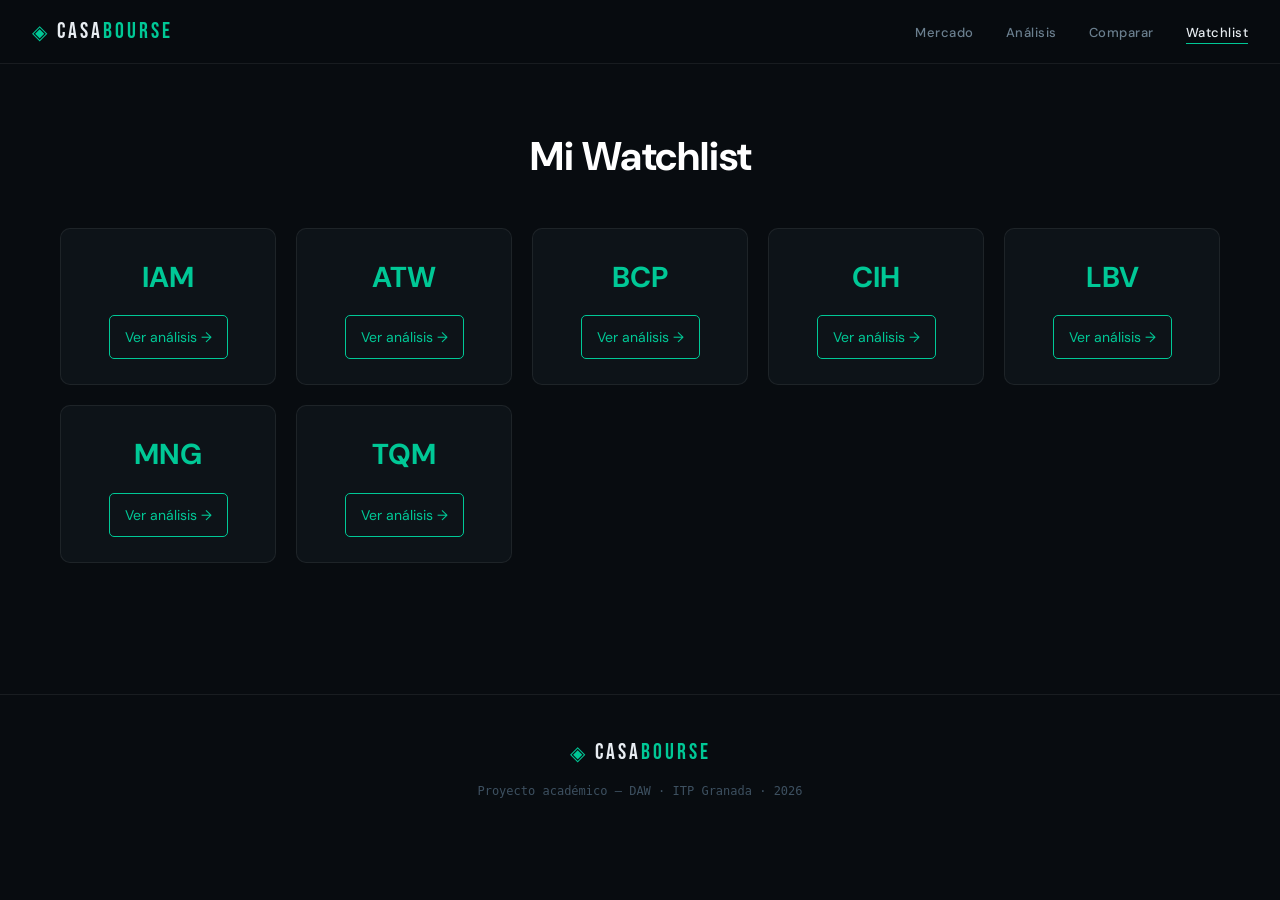
<file: watchlist.html>
<!DOCTYPE html>
<html lang="es">
<head>
    <meta charset="UTF-8">
    <meta name="viewport" content="width=device-width, initial-scale=1.0">
    <title>Watchlist — CASABOURSE</title>
    <link rel="preconnect" href="https://fonts.googleapis.com">
    <link href="https://fonts.googleapis.com/css2?family=Bebas+Neue&family=DM+Sans:wght@300;400;500;600&display=swap" rel="stylesheet">
    <link rel="stylesheet" href="css/style.css">
</head>
<body>

  <nav class="navbar">
    <div class="nav-brand">
      <span class="brand-icon">◈</span>
      <span class="brand-name">CASA<span class="brand-accent">BOURSE</span></span>
    </div>
    <ul class="nav-links">
      <li><a href="index.html">Mercado</a></li>
      <li><a href="stock.html">Análisis</a></li>
      <li><a href="compare.html">Comparar</a></li>
      <li><a href="watchlist.html" class="active">Watchlist</a></li>
    </ul>
  </nav>

  <section class="watchlist-section">
    <div class="container">
      <h1>Mi Watchlist</h1>
      <div class="watchlist-grid" id="watchlistGrid">
        <div class="watchlist-empty">
          <p>📌 Selecciona empresas para agregar a tu watchlist</p>
          <a href="compare.html" class="btn-primary">Explorar empresas →</a>
        </div>
      </div>
    </div>
  </section>

  <footer class="footer">
    <div class="container">
      <div class="nav-brand" style="justify-content:center; margin-bottom:12px;">
        <span class="brand-icon">◈</span>
        <span class="brand-name">CASA<span class="brand-accent">BOURSE</span></span>
      </div>
      <p class="footer-text">Proyecto académico — DAW · ITP Granada · 2026</p>
    </div>
  </footer>

  <script src="js/watchlist.js"></script>
</body>
</html>
</file>
<file: css/style.css>
:root {
  --bg:         #080c10;
  --bg-2:       #0d1318;
  --bg-3:       #111a22;
  --border:     rgba(255,255,255,0.07);
  --green:      #00c896;
  --green-dim:  rgba(0,200,150,0.12);
  --blue:       #3b82f6;
  --blue-dim:   rgba(59,130,246,0.12);
  --amber:      #f59e0b;
  --amber-dim:  rgba(245,158,11,0.12);
  --purple:     #a855f7;
  --purple-dim: rgba(168,85,247,0.12);
  --red:        #ef4444;
  --text:       #e8edf2;
  --text-muted: #6b7f8f;
  --text-dim:   #3d5060;
  --font-head:  'Bebas Neue', sans-serif;
  --font-body:  'DM Sans', sans-serif;
  --font-mono:  'DM Mono', monospace;
  --radius:     12px;
  --radius-sm:  8px;
}

*, *::before, *::after { box-sizing: border-box; margin: 0; padding: 0; }
html { scroll-behavior: smooth; }
body {
  background: var(--bg);
  color: var(--text);
  font-family: var(--font-body);
  font-size: 15px;
  line-height: 1.6;
  overflow-x: hidden;
}
a { text-decoration: none; color: inherit; }
button { cursor: pointer; border: none; background: none; font-family: inherit; }

.container { max-width: 1200px; margin: 0 auto; padding: 0 24px; }

::-webkit-scrollbar { width: 6px; }
::-webkit-scrollbar-track { background: var(--bg); }
::-webkit-scrollbar-thumb { background: var(--bg-3); border-radius: 3px; }


.navbar {
  position: sticky; top: 0; z-index: 100;
  display: flex; align-items: center; justify-content: space-between;
  padding: 0 32px; height: 64px;
  background: rgba(8,12,16,0.85);
  backdrop-filter: blur(20px);
  border-bottom: 1px solid var(--border);
}

.nav-brand { display: flex; align-items: center; gap: 10px; }
.brand-icon { font-size: 20px; color: var(--green); }
.brand-name {
  font-family: var(--font-head);
  font-size: 22px;
  letter-spacing: 3px;
  color: var(--text);
}
.brand-accent { color: var(--green); }

.nav-links { display: flex; gap: 32px; list-style: none; }
.nav-links a {
  font-size: 13px; font-weight: 500;
  color: var(--text-muted);
  letter-spacing: 0.5px;
  transition: color 0.2s;
}
.nav-links a:hover, .nav-links a.active { color: var(--text); }
.nav-links a.active { border-bottom: 1px solid var(--green); padding-bottom: 2px; }

.nav-right { display: flex; align-items: center; gap: 20px; }
.market-status {
  display: flex; align-items: center; gap: 7px;
  font-size: 12px; color: var(--text-muted);
  font-family: var(--font-mono);
}
.dot {
  width: 7px; height: 7px; border-radius: 50%;
  background: var(--green);
  box-shadow: 0 0 6px var(--green);
  animation: pulse 2s infinite;
}
@keyframes pulse {
  0%,100% { opacity: 1; } 50% { opacity: 0.4; }
}
.btn-nav {
  padding: 7px 18px; border-radius: 6px;
  font-size: 13px; font-weight: 500;
  border: 1px solid var(--border);
  color: var(--text-muted);
  transition: all 0.2s;
}
.btn-nav:hover { border-color: var(--green); color: var(--green); }

.hero {
  position: relative;
  display: grid; grid-template-columns: 1fr 1fr;
  align-items: center; gap: 60px;
  min-height: 90vh;
  padding: 80px 80px 80px 80px;
  overflow: hidden;
}

.hero-bg-pattern {
  position: absolute; inset: 0; z-index: 0;
  background:
    radial-gradient(ellipse 60% 60% at 70% 50%, rgba(0,200,150,0.06) 0%, transparent 70%),
    radial-gradient(ellipse 40% 40% at 20% 80%, rgba(59,130,246,0.05) 0%, transparent 60%);
}

/* Moroccan geometric grid */
.hero-bg-pattern::before {
  content: '';
  position: absolute; inset: 0;
  background-image:
    linear-gradient(var(--border) 1px, transparent 1px),
    linear-gradient(90deg, var(--border) 1px, transparent 1px);
  background-size: 60px 60px;
  mask-image: radial-gradient(ellipse 80% 80% at 50% 50%, black 0%, transparent 70%);
}

.hero-content { position: relative; z-index: 1; }

.hero-tag {
  font-family: var(--font-mono);
  font-size: 11px;
  letter-spacing: 3px;
  color: var(--green);
  text-transform: uppercase;
  margin-bottom: 20px;
  display: flex; align-items: center; gap: 8px;
}
.hero-tag::before {
  content: '';
  display: inline-block; width: 24px; height: 1px;
  background: var(--green);
}

.hero-title {
  font-family: var(--font-head);
  font-size: clamp(48px, 6vw, 80px);
  line-height: 0.95;
  letter-spacing: 2px;
  color: var(--text);
  margin-bottom: 24px;
}
.hero-highlight {
  color: transparent;
  -webkit-text-stroke: 2px var(--green);
}

.hero-subtitle {
  font-size: 15px;
  color: var(--text-muted);
  max-width: 440px;
  line-height: 1.7;
  margin-bottom: 40px;
}

.hero-actions { display: flex; gap: 16px; align-items: center; }

.btn-primary {
  padding: 14px 32px;
  background: var(--green);
  color: #000;
  font-weight: 600; font-size: 14px;
  border-radius: var(--radius-sm);
  transition: all 0.2s;
  letter-spacing: 0.5px;
}
.btn-primary:hover {
  background: #00e0a8;
  transform: translateY(-1px);
  box-shadow: 0 8px 24px rgba(0,200,150,0.3);
}

.btn-ghost {
  padding: 14px 32px;
  border: 1px solid var(--border);
  color: var(--text-muted);
  font-size: 14px; border-radius: var(--radius-sm);
  transition: all 0.2s;
}
.btn-ghost:hover { border-color: var(--text-muted); color: var(--text); }

.hero-chart-preview {
  position: relative; z-index: 1;
  background: var(--bg-2);
  border: 1px solid var(--border);
  border-radius: var(--radius);
  padding: 24px;
  height: 300px;
}
.hero-chart-preview::before {
  content: 'IAM · Maroc Telecom · 2024';
  display: block;
  font-family: var(--font-mono);
  font-size: 10px;
  color: var(--text-dim);
  letter-spacing: 1px;
  margin-bottom: 16px;
}


.market-summary, .chart-section, .stocks-section {
  padding: 80px 0;
}

.chart-section { background: var(--bg-2); }

.section-header {
  display: flex; justify-content: space-between; align-items: center;
  margin-bottom: 32px;
}

.section-title {
  font-family: var(--font-head);
  font-size: 32px;
  letter-spacing: 2px;
  color: var(--text);
}

.section-date {
  font-family: var(--font-mono);
  font-size: 11px;
  color: var(--text-dim);
  letter-spacing: 1px;
}


.cards-grid {
  display: grid;
  grid-template-columns: repeat(4, 1fr);
  gap: 16px;
}

.card {
  background: var(--bg-2);
  border: 1px solid var(--border);
  border-radius: var(--radius);
  padding: 28px 24px;
  transition: transform 0.2s, box-shadow 0.2s;
  position: relative;
  overflow: hidden;
}

.card::before {
  content: '';
  position: absolute; top: 0; left: 0; right: 0;
  height: 2px;
}
.card--green::before { background: var(--green); }
.card--blue::before  { background: var(--blue); }
.card--amber::before { background: var(--amber); }
.card--purple::before{ background: var(--purple); }

.card::after {
  content: '';
  position: absolute; bottom: -20px; right: -20px;
  width: 80px; height: 80px;
  border-radius: 50%;
  opacity: 0.08;
}
.card--green::after  { background: var(--green); }
.card--blue::after   { background: var(--blue); }
.card--amber::after  { background: var(--amber); }
.card--purple::after { background: var(--purple); }

.card:hover { transform: translateY(-3px); box-shadow: 0 12px 40px rgba(0,0,0,0.3); }

.card-icon { font-size: 20px; margin-bottom: 16px; }

.card-value {
  font-family: var(--font-head);
  font-size: 38px;
  letter-spacing: 1px;
  margin-bottom: 6px;
  line-height: 1;
}
.card--green .card-value  { color: var(--green); }
.card--blue .card-value   { color: var(--blue); }
.card--amber .card-value  { color: var(--amber); }
.card--purple .card-value { color: var(--purple); }

.card-label {
  font-size: 13px; font-weight: 500;
  color: var(--text);
  margin-bottom: 4px;
}
.card-sub { font-size: 11px; color: var(--text-dim); font-family: var(--font-mono); }

.chart-header {
  display: flex; justify-content: space-between; align-items: center;
  margin-bottom: 24px; flex-wrap: wrap; gap: 16px;
}

.chart-controls { display: flex; gap: 8px; flex-wrap: wrap; }

.chip {
  padding: 6px 14px;
  border-radius: 20px;
  font-size: 12px; font-weight: 500;
  font-family: var(--font-mono);
  border: 1px solid var(--border);
  color: var(--text-muted);
  transition: all 0.2s;
  letter-spacing: 0.5px;
}
.chip:hover { border-color: var(--green); color: var(--green); }
.chip.active {
  background: var(--green-dim);
  border-color: var(--green);
  color: var(--green);
}

.chart-wrap {
  background: var(--bg);
  border: 1px solid var(--border);
  border-radius: var(--radius);
  padding: 28px;
  height: 380px;
}

.table-wrap {
  border: 1px solid var(--border);
  border-radius: var(--radius);
  overflow: hidden;
  margin-top: 24px;
}

.stocks-table {
  width: 100%; border-collapse: collapse;
}

.stocks-table thead {
  background: var(--bg-3);
}

.stocks-table th {
  padding: 14px 20px;
  font-size: 11px; font-weight: 500;
  color: var(--text-muted);
  text-align: left;
  letter-spacing: 1px;
  text-transform: uppercase;
  font-family: var(--font-mono);
  border-bottom: 1px solid var(--border);
}

.stocks-table td {
  padding: 16px 20px;
  font-size: 14px;
  border-bottom: 1px solid var(--border);
  color: var(--text);
}

.stocks-table tbody tr:last-child td { border-bottom: none; }
.stocks-table tbody tr { transition: background 0.15s; }
.stocks-table tbody tr:hover { background: var(--bg-3); }

.ticker-badge {
  font-family: var(--font-mono);
  font-size: 12px;
  font-weight: 500;
  color: var(--green);
  background: var(--green-dim);
  padding: 3px 10px;
  border-radius: 4px;
}

.sector-tag {
  font-size: 11px;
  color: var(--text-muted);
  background: var(--bg-3);
  padding: 3px 10px;
  border-radius: 4px;
}

.roi-positive { color: var(--green); font-family: var(--font-mono); font-weight: 500; }
.roi-negative { color: var(--red);   font-family: var(--font-mono); font-weight: 500; }

.btn-detail {
  padding: 6px 16px;
  border: 1px solid var(--border);
  border-radius: 6px;
  font-size: 12px;
  color: var(--text-muted);
  transition: all 0.2s;
}
.btn-detail:hover { border-color: var(--green); color: var(--green); }

.loading-row {
  text-align: center;
  padding: 40px !important;
  color: var(--text-dim);
  font-family: var(--font-mono);
  font-size: 12px;
}


.footer {
  padding: 40px 0;
  border-top: 1px solid var(--border);
  text-align: center;
}
.footer .nav-brand { justify-content: center; margin-bottom: 12px; }
.footer-text {
  font-size: 12px;
  color: var(--text-dim);
  font-family: var(--font-mono);
  margin-top: 4px;
}


@keyframes fadeUp {
  from { opacity: 0; transform: translateY(24px); }
  to   { opacity: 1; transform: translateY(0); }
}

.hero-content > * { animation: fadeUp 0.7s ease both; }
.hero-tag      { animation-delay: 0.1s; }
.hero-title    { animation-delay: 0.2s; }
.hero-subtitle { animation-delay: 0.3s; }
.hero-actions  { animation-delay: 0.4s; }
.hero-chart-preview { animation: fadeUp 0.7s ease 0.5s both; }

.card { animation: fadeUp 0.6s ease both; }
.card:nth-child(1) { animation-delay: 0.1s; }
.card:nth-child(2) { animation-delay: 0.2s; }
.card:nth-child(3) { animation-delay: 0.3s; }
.card:nth-child(4) { animation-delay: 0.4s; }

.compare-section {
  padding: 40px 20px;
}

.compare-controls {
  display: flex;
  gap: 20px;
  justify-content: center;
  margin: 30px 0;
}

.compare-controls select {
  padding: 10px;
  background: var(--bg-2);
  border: 1px solid var(--border);
  color: white;
  border-radius: 5px;
}

.compare-table {
  width: 100%;
  margin-top: 30px;
  border-collapse: collapse;
}

.compare-table th, .compare-table td {
  padding: 15px;
  text-align: left;
  border-bottom: 1px solid var(--border);
}

.compare-table th {
  background: var(--bg-2);
  font-weight: bold;
}


.container {
  max-width: 1200px;
  margin: 0 auto;
  padding: 0 20px;
}

.compare-section h1 {
  text-align: center;
  margin: 30px 0;
  font-size: 2.5rem;
}

.compare-controls {
  display: flex;
  gap: 20px;
  justify-content: center;
  margin: 30px 0;
  flex-wrap: wrap;
}

.compare-controls select {
  padding: 12px 20px;
  background: var(--bg-2);
  border: 1px solid var(--border);
  color: white;
  border-radius: 5px;
  font-size: 1rem;
  cursor: pointer;
}

.compare-table {
  width: 100%;
  margin-top: 30px;
  border-collapse: collapse;
}

.compare-table th, .compare-table td {
  padding: 15px;
  text-align: left;
  border-bottom: 1px solid var(--border);
}

.compare-table th {
  background: var(--bg-2);
  font-weight: bold;
  color: var(--green);
}

.compare-section {
  background: var(--bg);
  padding: 60px 20px;
}

.compare-section h1 {
  text-align: center;
  font-size: 2.5rem;
  margin: 30px 0;
  color: white;
}

.compare-controls {
  display: flex;
  justify-content: center;
  gap: 15px;
  margin: 30px 0;
  flex-wrap: wrap;
}

.compare-controls select {
  padding: 10px 15px;
  background: var(--bg-2);
  border: 1px solid var(--border);
  color: white;
  border-radius: 5px;
  font-weight: 500;
}

.compare-table {
  background: var(--bg-2);
  border-radius: 10px;
  overflow: hidden;
}

.compare-table th {
  background: var(--bg-3);
  color: var(--green);
  padding: 15px;
}

.compare-table td {
  padding: 15px;
  border-bottom: 1px solid var(--border);
}

.watchlist-section {
  padding: 60px 20px;
  min-height: 70vh;
  background: var(--bg);
}

.watchlist-section .container {
  max-width: 1200px;
  margin: 0 auto;
}

.watchlist-section h1 {
  text-align: center;
  font-size: 2.5rem;
  margin-bottom: 40px;
  color: white;
}

.watchlist-grid {
  display: grid;
  grid-template-columns: repeat(auto-fill, minmax(200px, 1fr));
  gap: 20px;
  margin-top: 30px;
}

.watchlist-card {
  background: var(--bg-2);
  border: 1px solid var(--border);
  border-radius: 10px;
  padding: 25px;
  text-align: center;
  transition: all 0.3s ease;
}

.watchlist-card:hover {
  border-color: var(--green);
  transform: translateY(-5px);
}

.watchlist-card h3 {
  font-size: 1.8rem;
  color: var(--green);
  margin-bottom: 15px;
  font-weight: bold;
}

.watchlist-card .btn-ghost {
  display: inline-block;
  padding: 10px 15px;
  color: var(--green);
  text-decoration: none;
  border: 1px solid var(--green);
  border-radius: 5px;
  transition: 0.3s;
}

.watchlist-card .btn-ghost:hover {
  background: var(--green);
  color: var(--bg);
}

.watchlist-empty {
  grid-column: 1 / -1;
  text-align: center;
  padding: 60px 20px;
}
</file>
